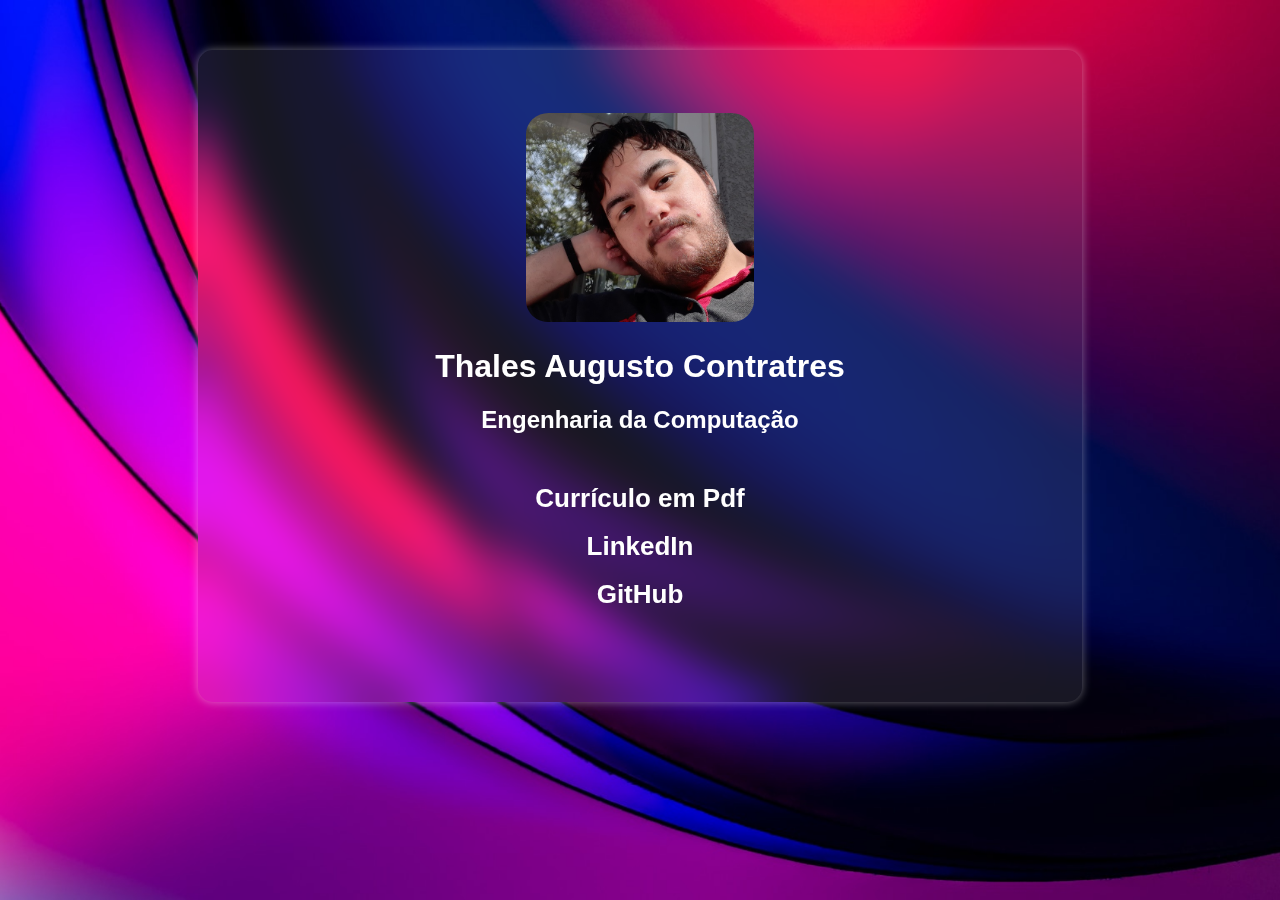
<file: index.html>
<!DOCTYPE html>
<html>
  <head>
    <title>Thales Augusto</title>
    <meta charset="utf-8">
  </head>
    <link rel="stylesheet" type="text/css" href="style.css"/>
    
    <body>
      <div class="MainContent">
        <img class="profile_image" src="assets/thales.jpg">
        <h1 class="profiletext">Thales Augusto Contratres </h1>
        <h2 class="profiletext">Engenharia da Computação</h2>
          <div class="LinkList">
            <h1 class="LinkIten"><a href="assets/thales.pdf">Currículo em Pdf</a></h1>
            <h1 class="LinkIten"><a href="https://www.linkedin.com/in/thalescontratres/">LinkedIn</a></h1>
            <h1 class="LinkIten"><a href="https://github.com/ThalesAuC">GitHub</a></h1>
          </div>
        </div>
  </body>
</html>
</file>
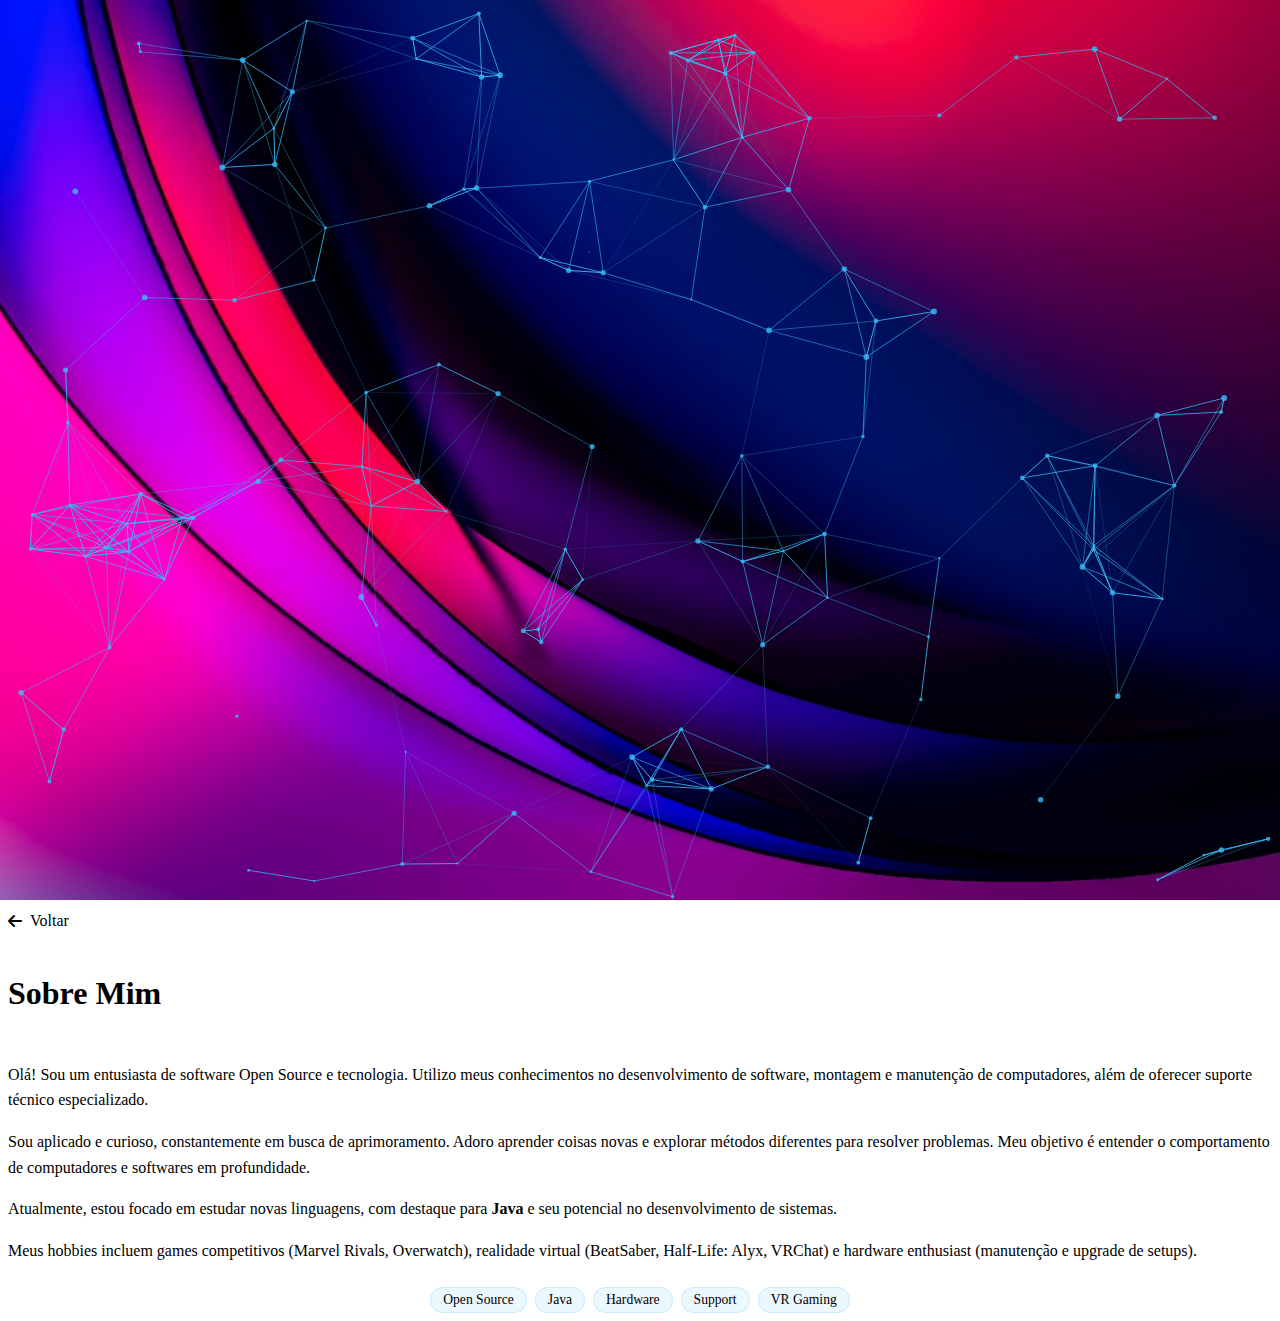
<file: about_me.html>
<!DOCTYPE html>
<html lang="pt-br">

<head>
    <meta charset="UTF-8">
    <meta name="viewport" content="width=device-width, initial-scale=1.0">
    <title>Sobre Mim | Thales</title>
    <link rel="stylesheet" href="https://cdnjs.cloudflare.com/ajax/libs/font-awesome/6.4.0/css/all.min.css">
    <link rel="stylesheet" type="text/css" href="style.css" />
    <link rel="preconnect" href="https://fonts.googleapis.com">
    <link rel="preconnect" href="https://fonts.gstatic.com" crossorigin>
    <link href="https://fonts.googleapis.com/css2?family=Outfit:wght@300;400;600&display=swap" rel="stylesheet">
    <style>
        .about-text {
            text-align: left;
            line-height: 1.6;
            color: var(--text-secondary);
            margin-bottom: 1.5rem;
            font-size: 1rem;
        }

        .about-text p {
            margin-bottom: 1rem;
        }

        .back-btn {
            display: inline-flex;
            align-items: center;
            color: var(--accent-color);
            text-decoration: none;
            font-weight: 500;
            margin-bottom: 1.5rem;
            transition: transform 0.3s;
        }

        .back-btn:hover {
            transform: translateX(-5px);
        }

        .back-btn i {
            margin-right: 8px;
        }

        .skills-tags {
            display: flex;
            flex-wrap: wrap;
            gap: 8px;
            margin-top: 1rem;
            justify-content: center;
        }

        .tag {
            background: rgba(56, 189, 248, 0.1);
            color: var(--accent-color);
            padding: 4px 12px;
            border-radius: 20px;
            font-size: 0.85rem;
            border: 1px solid rgba(56, 189, 248, 0.2);
        }
    </style>
</head>

<body>
    <canvas id="bg-canvas"></canvas>
    <main class="card-container">
        <div style="text-align: left;">
            <a href="index.html" class="back-btn">
                <i class="fa-solid fa-arrow-left"></i> Voltar
            </a>
        </div>

        <header class="profile-header">
            <h1 class="profile-name">Sobre Mim</h1>
            <div
                style="width: 60px; height: 4px; background: var(--accent-color); margin: 0 auto 1.5rem; border-radius: 2px;">
            </div>
        </header>

        <div class="about-text">
            <p>
                Olá! Sou um entusiasta de software Open Source e tecnologia. Utilizo meus conhecimentos no
                desenvolvimento de software,
                montagem e manutenção de computadores, além de oferecer suporte técnico especializado.
            </p>
            <p>
                Sou aplicado e curioso, constantemente em busca de aprimoramento. Adoro aprender coisas novas e explorar
                métodos diferentes
                para resolver problemas. Meu objetivo é entender o comportamento de computadores e softwares em
                profundidade.
            </p>
            <p>
                Atualmente, estou focado em estudar novas linguagens, com destaque para <strong>Java</strong> e seu
                potencial no desenvolvimento de sistemas.
            </p>
            <p>
                Meus hobbies incluem games competitivos (Marvel Rivals, Overwatch), realidade virtual (BeatSaber,
                Half-Life: Alyx, VRChat)
                e hardware enthusiast (manutenção e upgrade de setups).
            </p>
        </div>

        <div class="skills-tags">
            <span class="tag">Open Source</span>
            <span class="tag">Java</span>
            <span class="tag">Hardware</span>
            <span class="tag">Support</span>
            <span class="tag">VR Gaming</span>
        </div>

    </main>
    <script src="particles.js"></script>
</body>

</html>
</file>
<file: style.css>
body{
    background-color: black;
    background: url('assets/bg.jpg') no-repeat center center fixed;
    background-size: cover;
    background-color: rgba(255, 255, 255, 0.5); 
}
.profile_image{
    width: 30%;
    border-radius: 10%;
    border-color:grey;
    border-style: hidden;
    max-width: 100%;
    height: auto;  
}
.profiletext{
    color: white;
    text-align: center;
    font-family: arial;
}
.MainContent {
    text-align: center;
    border-radius: 15px;
    border-color: rgb(255, 255, 255);
    width: 60%;
    margin: auto;
    padding: 5%;
    margin-top: 50px;
    backdrop-filter: blur(20px);
    color: rgba(0, 0, 0, 1);
    background-color: rgba(255, 255, 255, 0.09);
    box-shadow: 0px 0px 10px rgba(255, 255, 255, 0.4);
  }
.LinkList{
    color: white;
    font-family: Arial;
    font-size: small;
    list-style-type: none;
    text-decoration: none;
    text-align: center;
    display: inline-block;
    margin: 1.5%;
}
.LinkIten:hover{
    transition: 0.5s;
    transform: scale(1.5);
    background-color:black;
    border-radius: 5px;
    padding-left: 20px;
    padding-right: 20px;
    color: white;
}
a{
    color: white;
    text-decoration: none;
    align-items: center;
}
a:visited{
    color: white;
    text-decoration:none;
}
</file>
